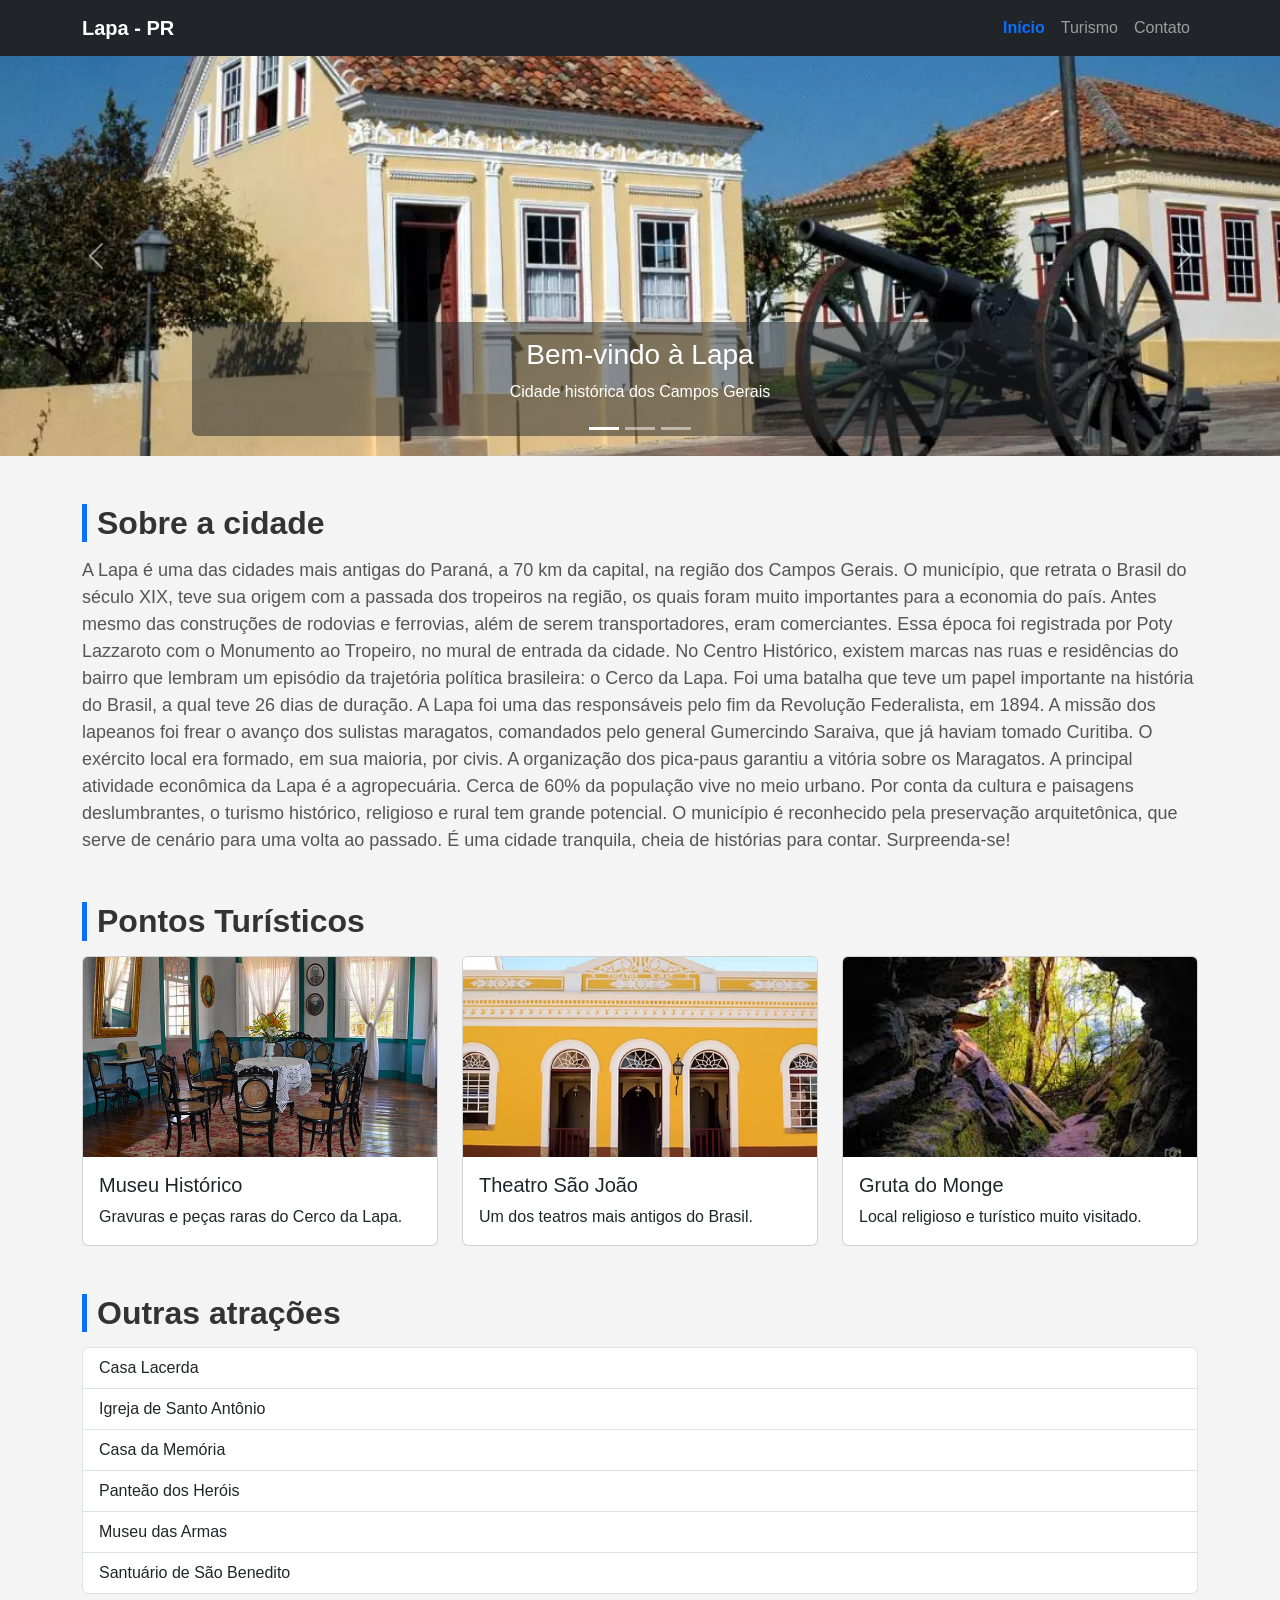
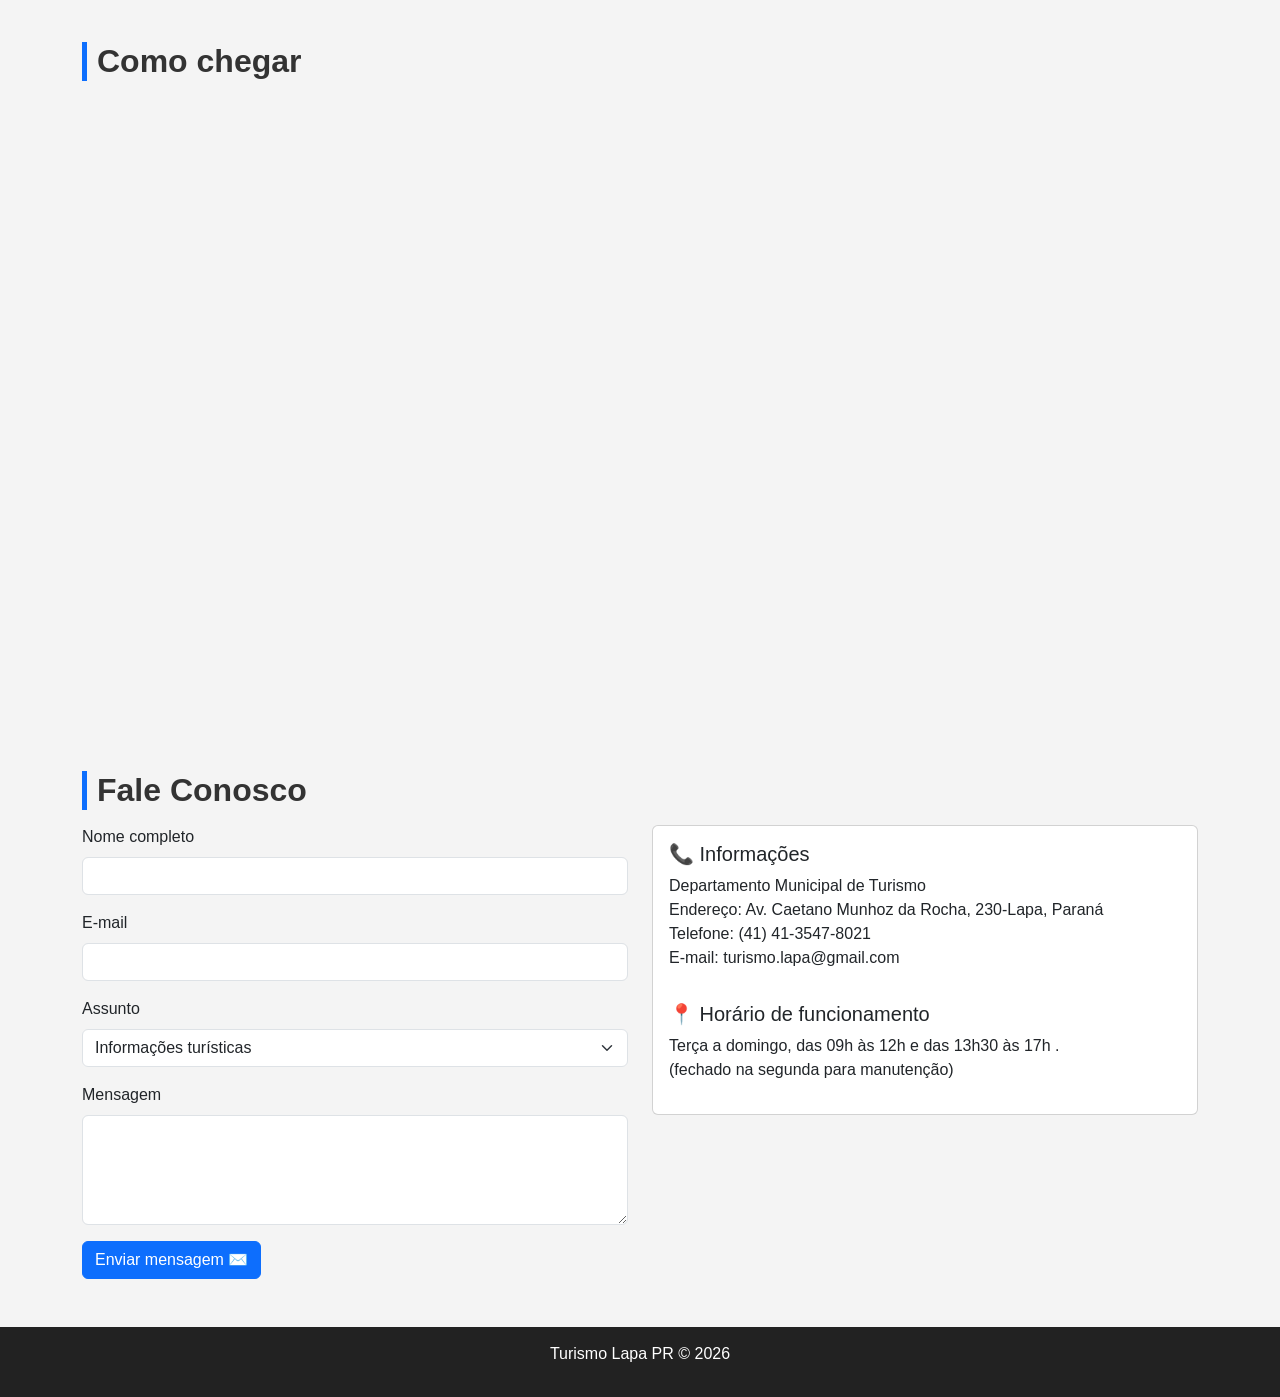
<file: Ponto turístico/index.html>
<!DOCTYPE html>
<html lang="pt-br">

<head>
  <meta charset="UTF-8">
  <title>Turismo em Lapa - PR</title>

  <link href="https://cdn.jsdelivr.net/npm/bootstrap@5.3.0/dist/css/bootstrap.min.css" rel="stylesheet">
  <link rel="stylesheet" href="style.css">
</head>
<button class="btn-topo" id="btnTopo">↑</button>

<script>
  const btnTopo = document.getElementById('btnTopo');
  window.addEventListener('scroll', () => {
    btnTopo.style.display = window.scrollY > 300 ? 'block' : 'none';
  });
  btnTopo?.addEventListener('click', () => window.scrollTo({ top: 0, behavior: 'smooth' }));
</script>

<body>

  <!-- NAVBAR -->
  <nav class="navbar navbar-expand-lg navbar-dark bg-dark shadow">
    <div class="container">
      <a class="navbar-brand fw-bold" href="#inicio">Lapa - PR</a>

      <button class="navbar-toggler" data-bs-toggle="collapse" data-bs-target="#menu">
        <span class="navbar-toggler-icon"></span>
      </button>

      <div id="menu" class="collapse navbar-collapse">
        <ul class="navbar-nav ms-auto">
          <li class="nav-item"><a class="nav-link active" href="#inicio">Início</a></li>
          <li class="nav-item"><a class="nav-link" href="#turismo">Turismo</a></li>
          <li class="nav-item"><a class="nav-link" href="#contato">Contato</a></li>
        </ul>
      </div>
    </div>
  </nav>

  <!-- CAROUSEL -->
  <div id="inicio" class="carousel slide" data-bs-ride="carousel">
    <div class="carousel-indicators">
      <button type="button" data-bs-target="#inicio" data-bs-slide-to="0" class="active"></button>
      <button type="button" data-bs-target="#inicio" data-bs-slide-to="1"></button>
      <button type="button" data-bs-target="#inicio" data-bs-slide-to="2"></button>
    </div>

    <div class="carousel-inner">
      <div class="carousel-item active">
        <img src="topo_35.webp" class="d-block w-100 carousel-img" alt="Vista da cidade da Lapa">
        <div class="carousel-caption d-none d-md-block bg-dark bg-opacity-50 rounded p-3">
          <h3>Bem-vindo à Lapa</h3>
          <p>Cidade histórica dos Campos Gerais</p>
        </div>
      </div>
      <div class="carousel-item">
        <img src="igreja_5.webp" class="d-block w-100 carousel-img" alt="Centro Histórico da Lapa">
        <div class="carousel-caption d-none d-md-block bg-dark bg-opacity-50 rounded p-3">
        </div>
      </div>
      <div class="carousel-item">
        <img src="lacerda.webp" class="d-block w-100 carousel-img" alt="Monumento do Cerco da Lapa">
        <div class="carousel-caption d-none d-md-block bg-dark bg-opacity-50 rounded p-3">
        </div>
      </div>
    </div>

    <button class="carousel-control-prev" type="button" data-bs-target="#inicio" data-bs-slide="prev">
      <span class="carousel-control-prev-icon"></span>
    </button>
    <button class="carousel-control-next" type="button" data-bs-target="#inicio" data-bs-slide="next">
      <span class="carousel-control-next-icon"></span>
    </button>
  </div>
  <!-- SOBRE -->
  <div class="container mt-5">
    <h2 class="titulo">Sobre a cidade</h2>

    <p class="texto">
      A Lapa é uma das cidades mais antigas do Paraná, a 70 km da capital, na região dos Campos Gerais. O município, que
      retrata o Brasil do século XIX, teve sua origem com a passada dos tropeiros na região, os quais foram muito
      importantes para a economia do país. Antes mesmo das construções de rodovias e ferrovias, além de serem
      transportadores, eram comerciantes. Essa época foi registrada por Poty Lazzaroto com o Monumento ao Tropeiro, no
      mural de entrada da cidade.

      No Centro Histórico, existem marcas nas ruas e residências do bairro que lembram um episódio da trajetória
      política brasileira: o Cerco da Lapa. Foi uma batalha que teve um papel importante na história do Brasil, a qual
      teve 26 dias de duração. A Lapa foi uma das responsáveis pelo fim da Revolução Federalista, em 1894. A missão dos
      lapeanos foi frear o avanço dos sulistas maragatos, comandados pelo general Gumercindo Saraiva, que já haviam
      tomado Curitiba. O exército local era formado, em sua maioria, por civis. A organização dos pica-paus garantiu a
      vitória sobre os Maragatos.

      A principal atividade econômica da Lapa é a agropecuária. Cerca de 60% da população vive no meio urbano. Por conta
      da cultura e paisagens deslumbrantes, o turismo histórico, religioso e rural tem grande potencial. O município é
      reconhecido pela preservação arquitetônica, que serve de cenário para uma volta ao passado. É uma cidade
      tranquila, cheia de histórias para contar. Surpreenda-se!
    </p>
  </div>

  <!-- TURISMO -->
  <div id="turismo" class="container mt-5">
    <h2 class="titulo">Pontos Turísticos</h2>

    <div class="row">

      <div class="col-md-4 d-flex">
        <div class="card custom-card w-100">
          <img src="lapa-casa-lacerda.jpg" class="card-img-top">
          <div class="card-body">
            <h5 class="card-title">Museu Histórico</h5>
            <p class="card-text">Gravuras e peças raras do Cerco da Lapa.</p>
          </div>
        </div>
      </div>

      <div class="col-md-4 d-flex">
        <div class="card custom-card w-100">
          <img src="0e6b5c_481385b7466d4fc0888433da74d930fe~mv2_d_3008_2000_s_2.avif" class="card-img-top">
          <div class="card-body">
            <h5 class="card-title">Theatro São João</h5>
            <p class="card-text">Um dos teatros mais antigos do Brasil.</p>
          </div>
        </div>
      </div>

      <div class="col-md-4 d-flex">
        <div class="card custom-card w-100">
          <img src="download.jpeg" class="card-img-top">
          <div class="card-body">
            <h5 class="card-title">Gruta do Monge</h5>
            <p class="card-text">Local religioso e turístico muito visitado.</p>
          </div>
        </div>
      </div>

    </div>
  </div>

  <!-- OUTRAS ATRAÇÕES -->
  <div class="container mt-5">
    <h2 class="titulo">Outras atrações</h2>

    <ul class="list-group custom-list">
      <li class="list-group-item">Casa Lacerda</li>
      <li class="list-group-item">Igreja de Santo Antônio</li>
      <li class="list-group-item">Casa da Memória</li>
      <li class="list-group-item">Panteão dos Heróis</li>
      <li class="list-group-item">Museu das Armas</li>
      <li class="list-group-item">Santuário de São Benedito</li>
    </ul>
  </div>
  <div class="container mt-5">
    <h2 class="titulo">Como chegar</h2>
    <div class="ratio ratio-16x9">
      <iframe
        src="https://www.google.com/maps/embed?pb=!1m18!1m12!1m3!1d115285.43861865169!2d-49.78353692335933!3d-25.767622799999995!2m3!1f0!2f0!3f0!3m2!1i1024!2i768!4f13.1!3m3!1m2!1s0x94dc039c4a0c6a3b%3A0x8f8b7f5b3e5e9c0a!2sLapa%2C%20PR!5e0!3m2!1spt-BR!2sbr!4v1699999999999!5m2!1spt-BR!2sbr"
        allowfullscreen="" loading="lazy">
      </iframe>
    </div>
  </div>
  <!-- CONTATO -->
  <!-- CONTATO -->
  <div id="contato" class="container mt-5">
    <h2 class="titulo">Fale Conosco</h2>

    <div class="row">
      <div class="col-md-6">
        <!-- FORMULÁRIO SIMPLES - Vai abrir o e-mail do usuário -->
        <form action="https://formsubmit.co/barrospadilhaemanuelly5@gmail.com" method="POST">

          <!-- Remove o redirecionamento -->
          <input type="hidden" name="_captcha" value="false">

          <div class="mb-3">
            <label class="form-label">Nome completo</label>
            <input type="text" name="nome" class="form-control" required>
          </div>

          <div class="mb-3">
            <label class="form-label">E-mail</label>
            <input type="email" name="email" class="form-control" required>
          </div>

          <div class="mb-3">
            <label class="form-label">Assunto</label>
            <select name="assunto" class="form-select">
              <option>Informações turísticas</option>
              <option>Roteiros personalizados</option>
              <option>Eventos na cidade</option>
              <option>Outros</option>
            </select>
          </div>

          <div class="mb-3">
            <label class="form-label">Mensagem</label>
            <textarea name="mensagem" class="form-control" rows="4" required></textarea>
          </div>

          <button type="submit" class="btn btn-primary">Enviar mensagem ✉️</button>
        </form>
      </div>

      <div class="col-md-6">
        <div class="card">
          <div class="card-body">
            <h5>📞 Informações</h5>
            <p>Departamento Municipal de Turismo<br>
              Endereço: Av. Caetano Munhoz da Rocha, 230-Lapa, Paraná<br>
              Telefone: (41) 41-3547-8021<br>
              E-mail: turismo.lapa@gmail.com</p>

            <h5 class="mt-3">📍 Horário de funcionamento</h5>
            <p>Terça a domingo, das 09h às 12h e das 13h30 às 17h .<br>
              (fechado na segunda para manutenção)</p>
          </div>
        </div>
      </div>
    </div>
  </div>

  <!-- Alertas (APENAS UM DE CADA) -->
  <div id="alertaSucesso" class="alert alert-success"
    style="display: none; position: fixed; top: 20px; right: 20px; z-index: 9999;">
    ✅ Mensagem enviada com sucesso! Responderemos em breve.
  </div>

  <div id="alertaErro" class="alert alert-danger"
    style="display: none; position: fixed; top: 20px; right: 20px; z-index: 9999;">
    ❌ Erro ao enviar. Tente novamente mais tarde.
  </div>

  <script>
    document.getElementById('formContato').addEventListener('submit', async function (e) {
      e.preventDefault();

      const formData = new FormData(this);
      const dados = {
        nome: formData.get('nome'),
        email: formData.get('email'),
        assunto: formData.get('assunto'),
        mensagem: formData.get('mensagem')
      };

      try {
        const resposta = await fetch('https://formsubmit.co/ajax/barrospadilhaemanuelly5@gmail.com', {
          method: 'POST',
          headers: { 'Content-Type': 'application/json' },
          body: JSON.stringify(dados)
        });

        if (resposta.ok) {
          document.getElementById('alertaSucesso').style.display = 'block';
          this.reset();
          setTimeout(() => {
            document.getElementById('alertaSucesso').style.display = 'none';
          }, 4000);
        } else {
          document.getElementById('alertaErro').style.display = 'block';
          setTimeout(() => {
            document.getElementById('alertaErro').style.display = 'none';
          }, 4000);
        }
      } catch {
        document.getElementById('alertaErro').style.display = 'block';
        setTimeout(() => {
          document.getElementById('alertaErro').style.display = 'none';
        }, 4000);
      }
    });
  </script>

  <!-- FOOTER -->
  <footer class="footer mt-5">
    <p>Turismo Lapa PR © 2026</p>
  </footer>

  <script src="https://cdn.jsdelivr.net/npm/bootstrap@5.3.0/dist/js/bootstrap.bundle.min.js"></script>

</body>

</html>
</file>
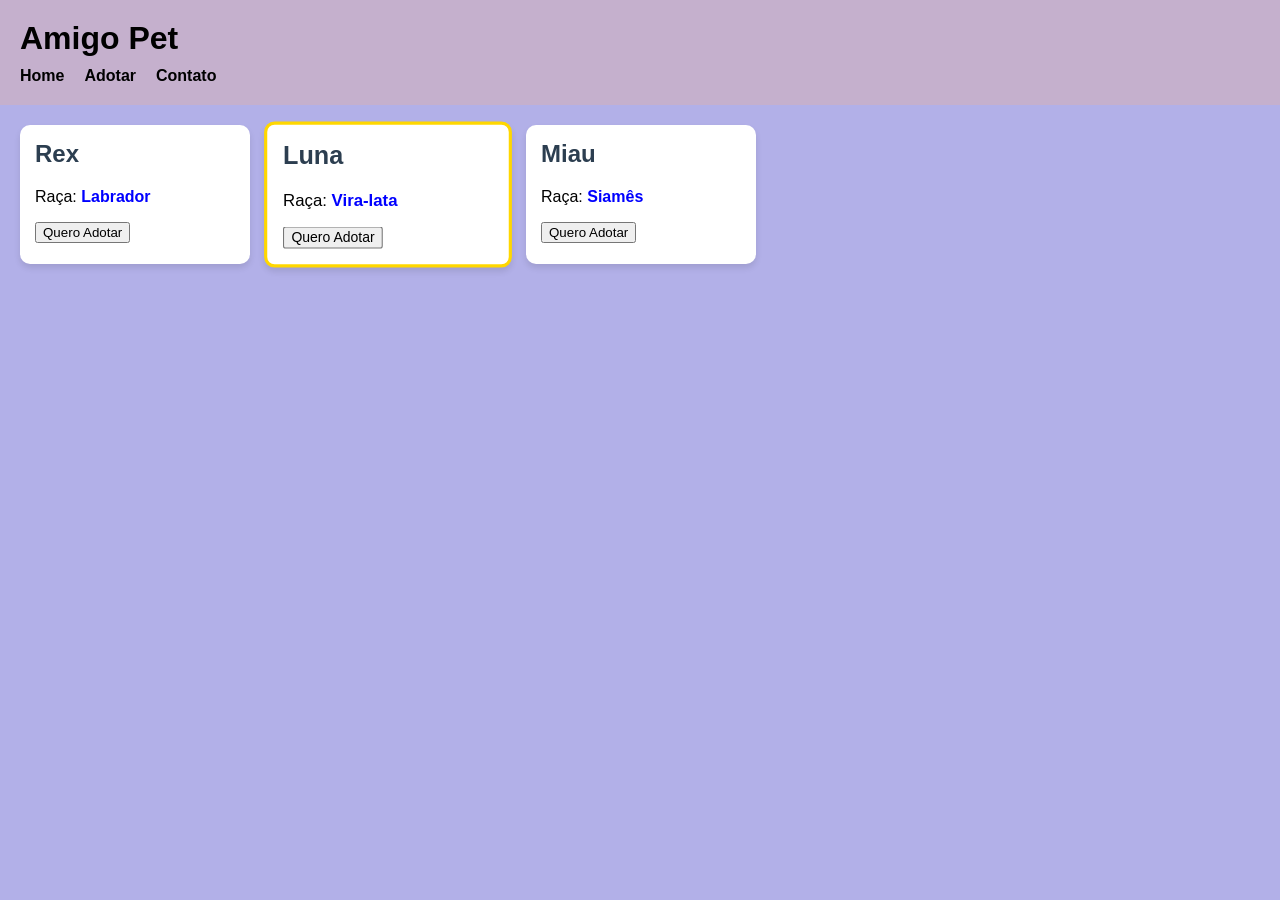
<file: aula 24/seletores.html>
<!DOCTYPE html>
<html lang="pt-br">
<head>
    <meta charset="UTF-8">
    <title>Abrigo de Animais - Exercício de Seletores</title>
    <link rel="stylesheet" href="seletores.css">
</head>
<body>

    <header id="topo-principal">
        <h1>Amigo Pet</h1>
        <nav>
            <ul>
                <li><a href="#">Home</a></li>
                <li><a href="#">Adotar</a></li>
                <li><a href="#">Contato</a></li>
            </ul>
        </nav>
    </header>

    <main>
        <section class="lista-animais">
            <article class="card">
                <h2>Rex</h2>
                <p>Raça: <span>Labrador</span></p>
                <button>Quero Adotar</button>
            </article>

            <article class="card destaque">
                <h2>Luna</h2>
                <p>Raça: <span>Vira-lata</span></p>
                <button>Quero Adotar</button>
            </article>

            <article class="card">
                <h2>Miau</h2>
                <p>Raça: <span>Siamês</span></p>
                <button>Quero Adotar</button>
            </article>
        </section>
    </main>

</body>
</html>
</file>
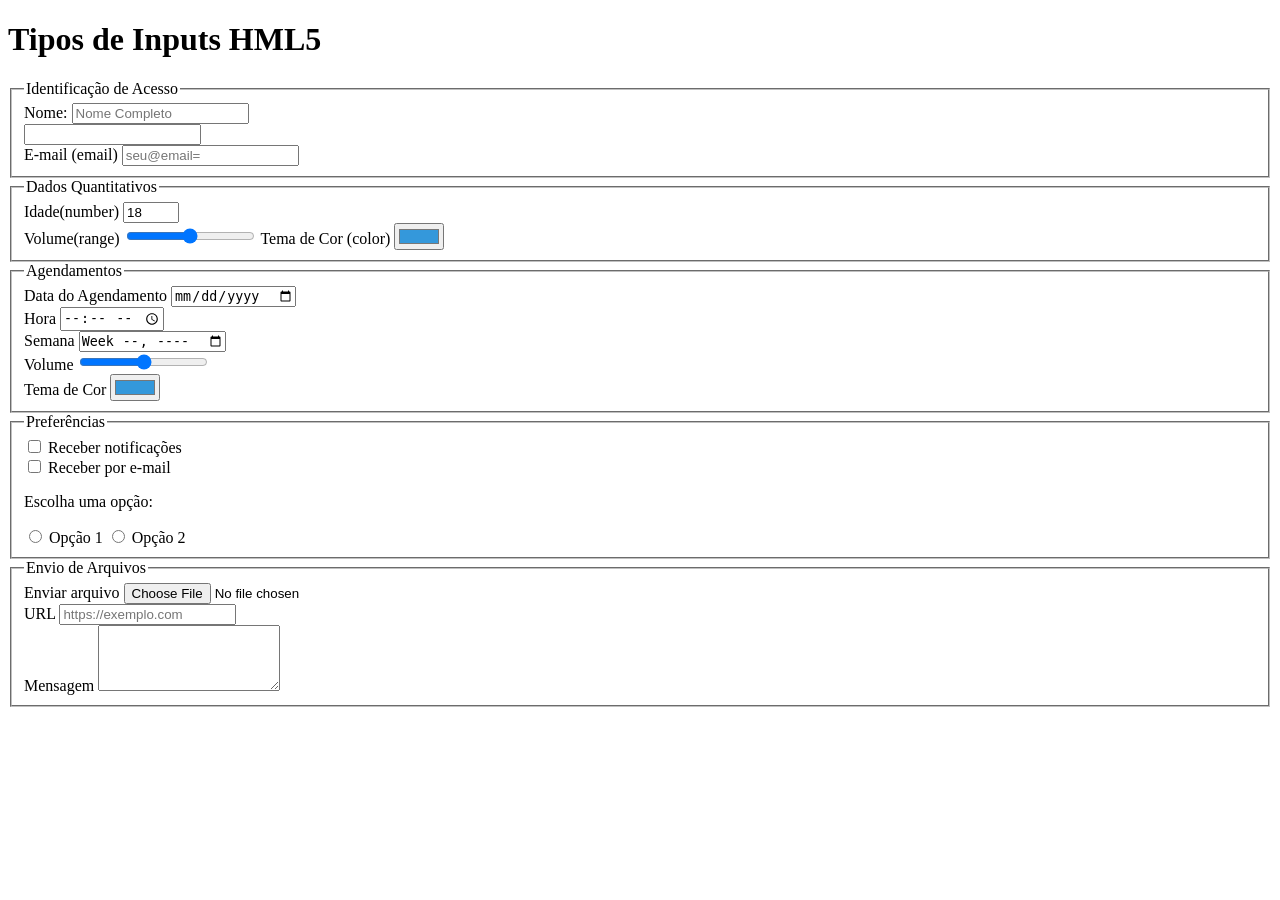
<file: aula 26/formularios.html>
<!DOCTYPE html>
<html lang="en">

<head>
    <meta charset="UTF-8">
    <meta name="viewport" content="width=device-width, initial-scale=1.0">
    <title>Document</title>
</head>

<body>
    <form action="#">
        <h1> Tipos de Inputs HML5</h1>
        <fieldset>
            <legend>Identificação de Acesso</legend>
            <div class="row">

            </div class="campo">
            <label for="nome">Nome:</label>
            <input type="text" name="nome" id="" placeholder="Nome Completo" required>
            <div>
                <div class="campo">
                    <label for="senha" Senha(password)></label>
                    <input type="password" name="senha" id=" " required>
                </div>
                <div Class="Campo">
                    <label for="email"> E-mail (email)</label>
                    <input type="email" name=" email" id="" placeholder="seu@email=" seu@email.com.br>
                </div>
            </div>
        </fieldset>
        <fieldset>
            <legend> Dados Quantitativos</legend>
            <div class="row">
            </div class="campo">
            <label for="idade"> Idade(number)</label>
            <input type="number" name="idade" id="" min="18" max="100" value="18">
            <div>
            </div class="campo">
            <label for="volume"> Volume(range)</label>
            <input type="range" name="volume" id="" min="18" max="100">
            </div>
            </div class="campo">
            <label for="cor"> Tema de Cor (color)</label>
            <input type="color" name="cor_tema " id="" value="#3498db">
            </div>


        </fieldset>

         <fieldset>
    <legend>Agendamentos</legend>

    <div class="campo">
        <label for="data">Data do Agendamento</label>
        <input type="date" name="data_agendamento" id="data">
    </div>

    <div class="campo">
        <label for="hora">Hora</label>
        <input type="time" name="hora" id="hora">
    </div>

    <div class="campo">
        <label for="semana">Semana</label>
        <input type="week" name="semana" id="semana">
    </div>

    <div class="campo">
        <label for="volume">Volume</label>
        <input type="range" name="volume" id="volume" min="0" max="100">
    </div>

    <div class="campo">
        <label for="cor">Tema de Cor</label>
        <input type="color" name="cor_tema" id="cor" value="#3498db">
    </div>

</fieldset>


<fieldset>
    <legend>Preferências</legend>

    <div class="campo">
        <label>
            <input type="checkbox" name="notificacoes"> Receber notificações
        </label>
    </div>

    <div class="campo">
        <label>
            <input type="checkbox" name="email"> Receber por e-mail
        </label>
    </div>

    <div class="campo">
        <p>Escolha uma opção:</p>

        <label>
            <input type="radio" name="opcao" value="1"> Opção 1
        </label>

        <label>
            <input type="radio" name="opcao" value="2"> Opção 2
        </label>
    </div>
</fieldset>


<fieldset>
    <legend>Envio de Arquivos</legend>

    <div class="campo">
        <label for="arquivo">Enviar arquivo</label>
        <input type="file" name="arquivo" id="arquivo">
    </div>

    <div class="campo">
        <label for="site">URL</label>
        <input type="url" name="site" id="site" placeholder="https://exemplo.com">
    </div>

    <div class="campo">
        <label for="mensagem">Mensagem</label>
        <textarea name="mensagem" id="mensagem" rows="4"></textarea>
    </div>
</fieldset>
       

    </form>
</body>

</html>
</file>
<file: Ponto turístico/style.css>
body {
  background-color: #f4f4f4;
  font-family: Arial, sans-serif;
  scroll-behavior: smooth;
}

.titulo {
  font-weight: bold;
  margin-bottom: 15px;
  color: #333;
  border-left: 5px solid #0d6efd;
  padding-left: 10px;
}

.texto {
  font-size: 18px;
  color: #555;
}

.carousel-img {
  height: 400px;
  object-fit: cover;
}

/* Cards iguais */
.custom-card {
  height: 100%;
  display: flex;
  flex-direction: column;
  transition: 0.3s;
}

.custom-card:hover {
  transform: scale(1.05);
  box-shadow: 0 8px 20px rgba(0,0,0,0.3);
}

.card-body {
  flex-grow: 1;
  display: flex;
  flex-direction: column;
  justify-content: space-between;
}

/* Imagens iguais */
.card-img-top {
  height: 200px;
  object-fit: cover;
}

/* Botões */
.btn {
  transition: 0.3s;
}

.btn:hover {
  transform: scale(1.1);
}

/* ListGroup */
.custom-list .list-group-item {
  transition: 0.3s;
}

.custom-list .list-group-item:hover {
  background-color: #0d6efd;
  color: white;
  transform: translateX(10px);
}

/* Footer */
.footer {
  background-color: #222;
  color: white;
  text-align: center;
  padding: 15px;
}
.btn-topo {
  position: fixed;
  bottom: 20px;
  right: 20px;
  background-color: #0d6efd;
  color: white;
  border: none;
  border-radius: 50%;
  width: 50px;
  height: 50px;
  font-size: 24px;
  cursor: pointer;
  display: none;
  transition: 0.3s;
  z-index: 1000;
}

.btn-topo:hover {
  background-color: #0b5ed7;
  transform: scale(1.1);
}
.navbar {
  transition: 0.3s;
}

.navbar-scrolled {
  background-color: #0a0a0a !important;
  padding: 5px 0;
}

/* Botão ativo no menu */
.nav-link.active {
  font-weight: bold;
  color: #0d6efd !important;
}

/* Animações suaves */
.custom-card, .list-group-item {
  transition: all 0.3s ease;
}
</file>
<file: aula 24/seletores.css>
/* Configurações Gerais */
body {
    background-color: #b2b0e8;
    font-family: Arial, sans-serif;
    margin: 0;
}

/* Topo e Menu */
#topo-principal {
    background-color: #C5B0CD; /* Cor que você pediu */
    padding: 20px;
}

#topo-principal h1 {
    color: black; /* "Amigo Pet" em preto */
    margin: 0 0 10px 0;
}

nav ul {
    list-style: none; /* Remove as bolinhas */
    padding: 0;
    margin: 0;
    display: flex;    /* Coloca Home, Adotar... lado a lado */
    gap: 20px;        /* Espaço entre eles */
}

nav ul li a {
    text-decoration: none;
    color: black;     /* Links em preto */
    font-weight: bold;
}

/* Container dos Cards (Lado a Lado) */
.lista-animais {
    display: flex;    /* Coloca as caixinhas lado a lado */
    flex-wrap: wrap;  /* Se a tela for pequena, elas pulam linha */
    gap: 20px;        /* Espaço entre as caixinhas */
    padding: 20px;
}

.card {
    background-color: white;
    border-radius: 10px;
    width: 200px;
    padding: 15px;
    box-shadow: 0 4px 6px rgba(0,0,0,0.1); /* Sombra suave */
}

/* Outros Estilos */
p span {
    font-weight: bold;
    color: blue;
}

h2 {
    color: #2c3e50;
    margin-top: 0;
}

.card.destaque {
    border: 3px solid gold;
    transform: scale(1.05);
}

button:hover {
    background-color: #27ae60;
    cursor: pointer;
}
</file>
